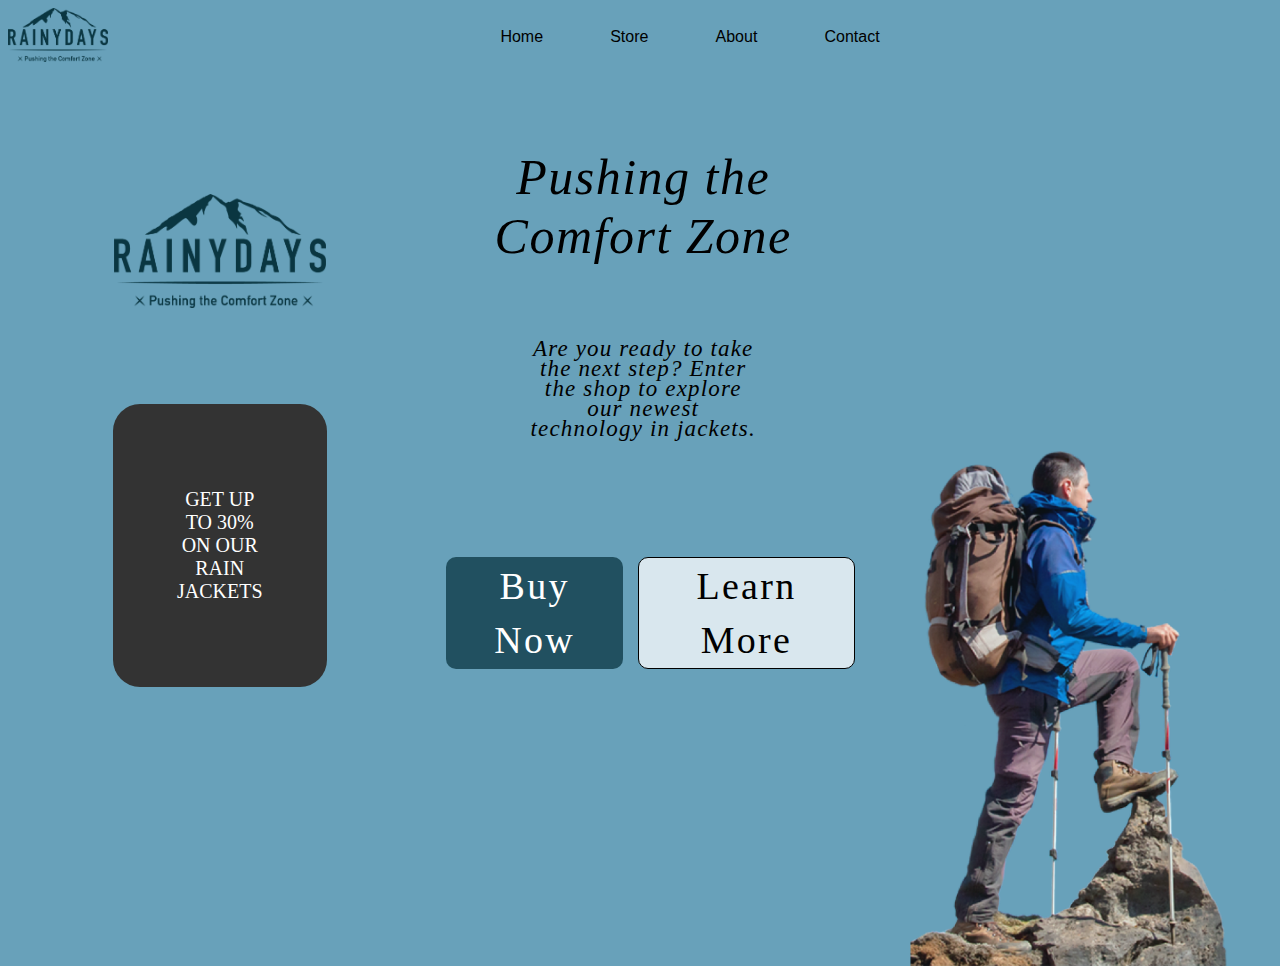
<file: index.html>
<!DOCTYPE html>
<html lang="en">
  <head>
    <meta charset="UTF-8" />
    <meta name="description" content="Home page">
    <meta name="keywords" content="Jackets, Sports, Shop">
    <meta name="author" content="AlexVedt">
    <meta http-equiv="X-UA-Compatible" content="IE=edge" />
    <meta name="viewport" content="width=device-width, initial-scale=1.0" />
    <title>Welcome to Rainy Days</title>
    <link rel="stylesheet" href="css/styles-copy.css" />
    <link rel="stylesheet" href="css/default.css" />
    <link
      rel="stylesheet"
      href="https://cdnjs.cloudflare.com/ajax/libs/font-awesome/4.7.0/css/font-awesome.min.css"
    />
  </head>
  <header>
    <div class="header-container">
      <a href="index.html"
        ><img src="Assets/RainyDays_Logo.png" alt="logo" class="logo"
      /></a>
      <section class="navbar-container">
        <ul class="navbar">
          <li><a href="index.html">Home</a></li>
          <li><a href="store.html">Store</a></li>
          <li><a href="aboutus.html">About</a></li>
          <li><a href="contact.html">Contact</a></li>
        </ul>
      </section>
      <div></div>
    </div>
  </header>
  <body>
    <div class="borderline"></div>
    <div class="body-container">
      <div class="container-left">
        <div class="logobig">
          <img src="/Assets/RainyDays_Logo.png" alt="logo" class="biglogo2" />
        </div>
        <div class="textbox">
          <p>
            GET UP <br />
            TO 30% <br />
            ON OUR <br />
            RAIN <br />
            JACKETS
          </p>
        </div>
      </div>
      <div class="container-center">
        <div class="quote">
          <p>
            Pushing the <br />
            Comfort Zone
          </p>
        </div>
        <div class="middletext">
          <p>
            Are you ready to take <br />
            the next step? Enter <br />
            the shop to explore <br />
            our newest <br />
            technology in jackets.
          </p>
        </div>
        <div class="classbuttons">
          <button class="buynowbtn"><a href="store.html">Buy Now</a></button>
          <button class="learnmorebtn">
            <a href="aboutus.html">Learn More</a>
          </button>
        </div>
      </div>
      <div class="container-right">
        <img
          src="/Assets/Hiking-Download-PNG 1.png"
          alt="hiking"
          class="hikingimg"
        />
      </div>
    </div>
  </body>
  <footer></footer>
</html>
</file>
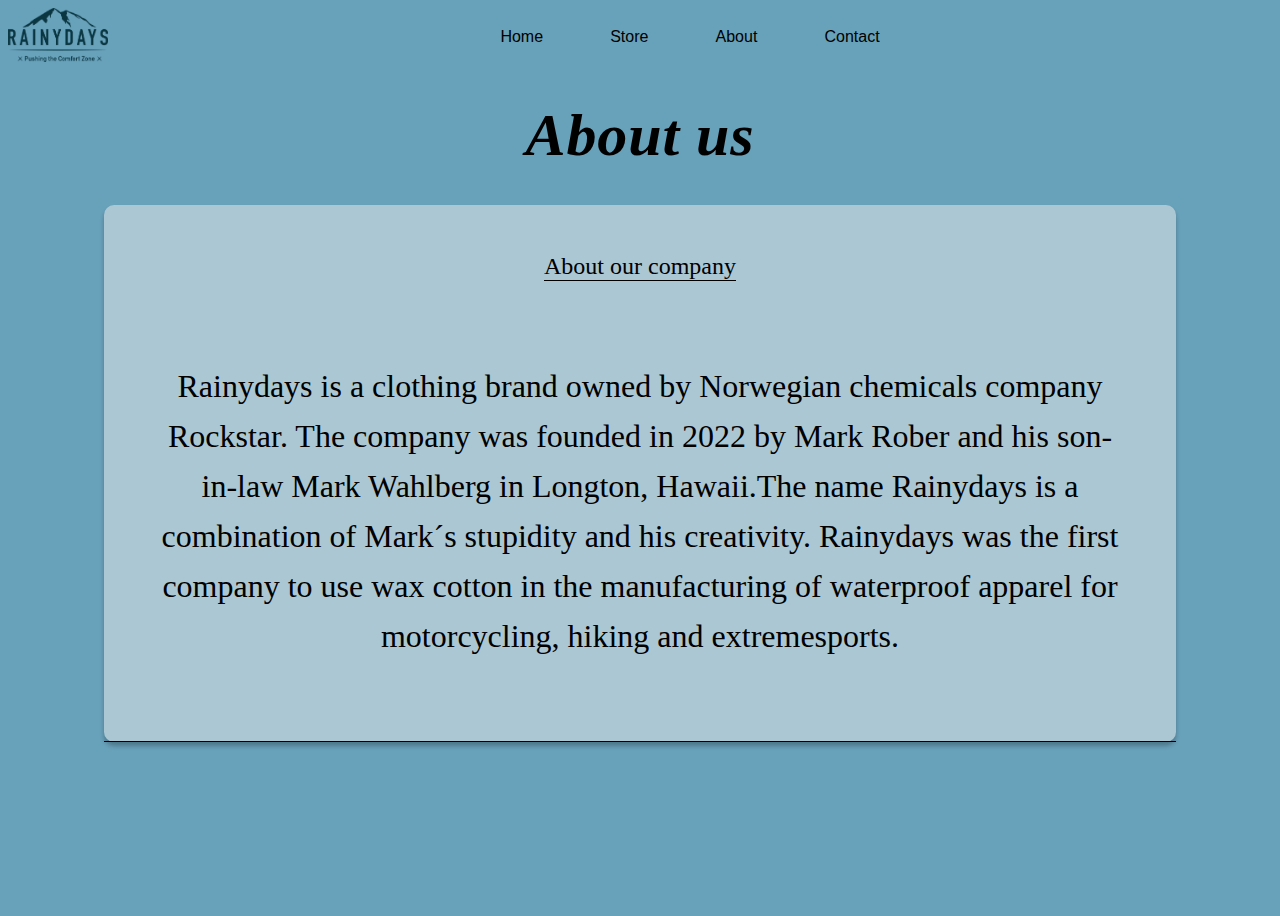
<file: aboutus.html>
<!DOCTYPE html>
<html lang="en">
  <head>
    <meta charset="UTF-8" />
    <meta name="description" content="About us page">
    <meta name="keywords" content="Jackets, Sports, Shop">
    <meta name="author" content="AlexVedt">
    <meta http-equiv="X-UA-Compatible" content="IE=edge" />
    <meta name="viewport" content="width=device-width, initial-scale=1.0" />
    <title>About Us</title>
    <link rel="stylesheet" href="css/styles-copy.css" />
    <link rel="stylesheet" href="css/default.css" />
    <link rel="stylesheet" href="css/aboutus.css" />

    <link
      rel="stylesheet"
      href="https://cdnjs.cloudflare.com/ajax/libs/font-awesome/4.7.0/css/font-awesome.min.css"
    />
    <link
      rel="stylesheet"
      href="https://cdnjs.cloudflare.com/ajax/libs/font-awesome/6.2.0/css/all.min.css"
      integrity="sha512-xh6O/CkQoPOWDdYTDqeRdPCVd1SpvCA9XXcUnZS2FmJNp1coAFzvtCN9BmamE+4aHK8yyUHUSCcJHgXloTyT2A=="
      crossorigin="anonymous"
      referrerpolicy="no-referrer"
    />
  </head>
  <header>
    <div class="header-container">
      <a href="index.html"
        ><img src="Assets/RainyDays_Logo.png" alt="logo" class="logo"
      /></a>
      <section class="navbar-container">
        <ul class="navbar">
          <li><a href="index.html">Home</a></li>
          <li><a href="store.html">Store</a></li>
          <li><a href="aboutus.html">About</a></li>
          <li><a href="contact.html">Contact</a></li>
        </ul>
      </section>
      <div></div>
    </div>
  </header>
  <body>
    <main>
      <div class="aboutusheader"><h1>About us</h1></div>
      <div class="aboutuscontainer">
        <div class="maincontainer">
          <h2 class="h2aboutus">About our company</h2>
          <div class="aboutustxt">
            <p>
              Rainydays is a clothing brand owned by Norwegian chemicals company
              Rockstar. The company was founded in 2022 by Mark Rober and his
              son-in-law Mark Wahlberg in Longton, Hawaii.The name Rainydays is
              a combination of Mark´s stupidity and his creativity. Rainydays
              was the first company to use wax cotton in the manufacturing of
              waterproof apparel for motorcycling, hiking and extremesports.
            </p>
          </div>
        </div>
      </div>
    </main>
  </body>
</html>
</file>
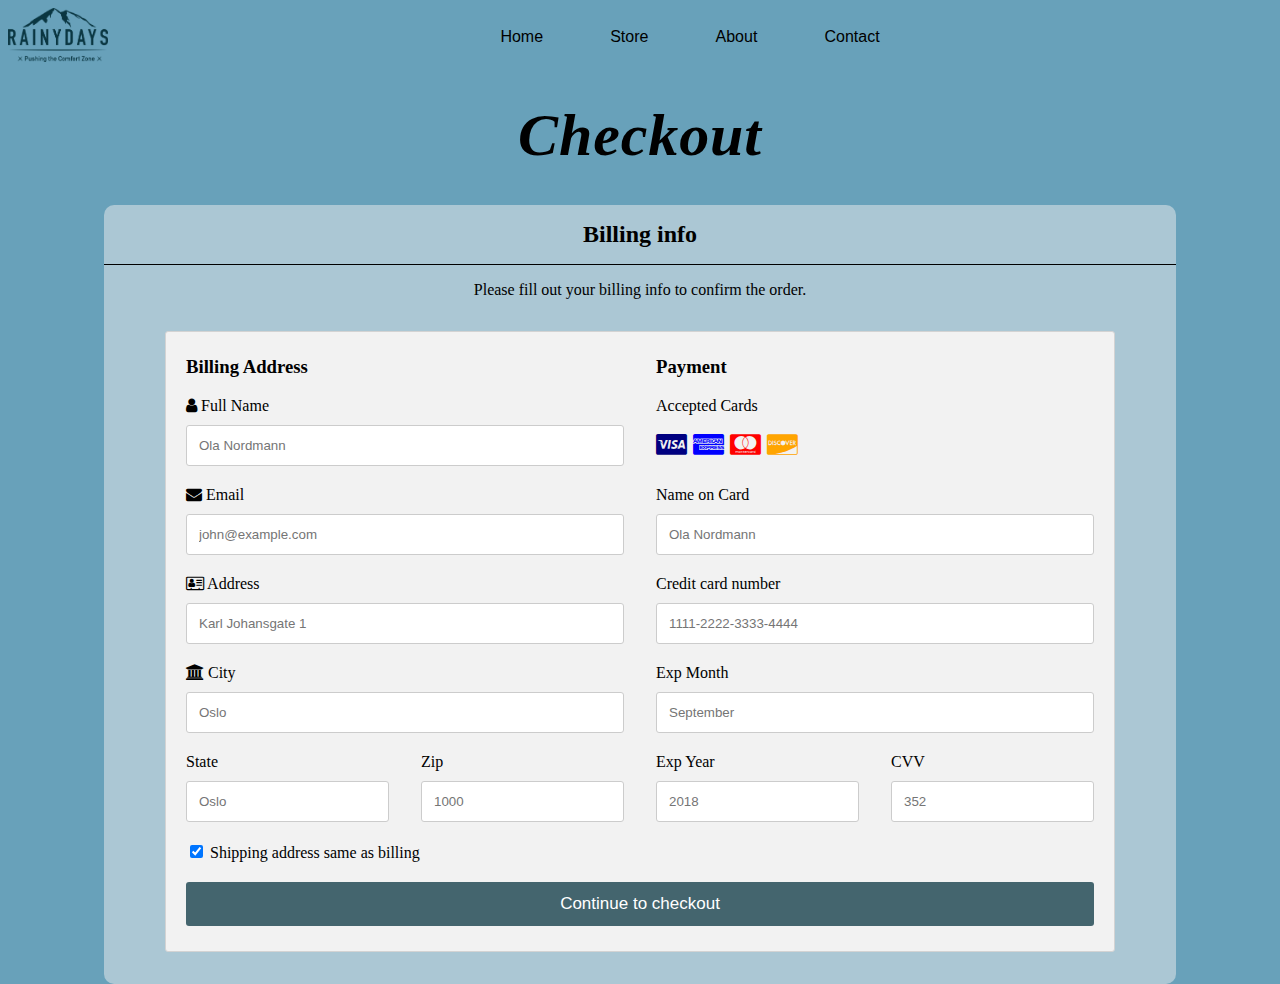
<file: checkout.html>
<!DOCTYPE html>
<html lang="en">
  <head>
    <meta charset="UTF-8" />
    <meta name="description" content="Checkout page">
    <meta name="keywords" content="Jackets, Sports, Shop">
    <meta name="author" content="AlexVedt">
    <meta http-equiv="X-UA-Compatible" content="IE=edge" />
    <meta name="viewport" content="width=device-width, initial-scale=1.0" />
    <title>Checkout</title>
    <link rel="stylesheet" href="css/styles-copy.css" />
    <link rel="stylesheet" href="css/checkout.css" />
    <link rel="stylesheet" href="css/default.css" />
    <link
      rel="stylesheet"
      href="https://cdnjs.cloudflare.com/ajax/libs/font-awesome/4.7.0/css/font-awesome.min.css"
    />
    <link
      rel="stylesheet"
      href="https://cdnjs.cloudflare.com/ajax/libs/font-awesome/6.2.0/css/all.min.css"
      integrity="sha512-xh6O/CkQoPOWDdYTDqeRdPCVd1SpvCA9XXcUnZS2FmJNp1coAFzvtCN9BmamE+4aHK8yyUHUSCcJHgXloTyT2A=="
      crossorigin="anonymous"
      referrerpolicy="no-referrer"
    />
  </head>
  <header>
    <div class="header-container">
      <a href="index.html"
        ><img src="Assets/RainyDays_Logo.png" alt="logo" class="logo"
      /></a>
      <section class="navbar-container">
        <ul class="navbar">
          <li><a href="index.html">Home</a></li>
          <li><a href="store.html">Store</a></li>
          <li><a href="aboutus.html">About</a></li>
          <li><a href="contact.html">Contact</a></li>
        </ul>
      </section>
      <div></div>
    </div>
  </header>
  <body>
    <main>
      <div class="checkoutheader"><h1>Checkout</h1></div>
      <div class="checkoutcontainer">
        <div class="maincontainer">
          <h2 class="h2checkout">Billing info</h2>
          <p>Please fill out your billing info to confirm the order.</p>
          <!-- <div>
author: w3schools
source: https://www.w3schools.com/howto/howto_css_checkout_form.asp
</div> -->
          <div class="form">
            <div class="row">
              <div class="col-75">
                <div class="container">
                  <form action="/index.html">
                    <div class="row">
                      <div class="col-50">
                        <h3>Billing Address</h3>
                        <label for="fname"
                          ><i class="fa fa-user"></i> Full Name</label
                        >
                        <input
                          type="text"
                          id="fname"
                          name="firstname"
                          placeholder="Ola Nordmann"
                        />
                        <label for="email"
                          ><i class="fa fa-envelope"></i> Email</label
                        >
                        <input
                          type="text"
                          id="email"
                          name="email"
                          placeholder="john@example.com"
                        />
                        <label for="adr"
                          ><i class="fa fa-address-card-o"></i> Address</label
                        >
                        <input
                          type="text"
                          id="adr"
                          name="address"
                          placeholder="Karl Johansgate 1"
                        />
                        <label for="city"
                          ><i class="fa fa-institution"></i> City</label
                        >
                        <input
                          type="text"
                          id="city"
                          name="city"
                          placeholder="Oslo"
                        />

                        <div class="row">
                          <div class="col-50">
                            <label for="state">State</label>
                            <input
                              type="text"
                              id="state"
                              name="state"
                              placeholder="Oslo"
                            />
                          </div>
                          <div class="col-50">
                            <label for="zip">Zip</label>
                            <input
                              type="text"
                              id="zip"
                              name="zip"
                              placeholder="1000"
                            />
                          </div>
                        </div>
                      </div>

                      <div class="col-50">
                        <h3>Payment</h3>
                        <label for="fname">Accepted Cards</label>
                        <div class="card-container">
                          <i class="fa fa-cc-visa" style="color: navy"></i>
                          <i class="fa fa-cc-amex" style="color: blue"></i>
                          <i class="fa fa-cc-mastercard" style="color: red"></i>
                          <i
                            class="fa fa-cc-discover"
                            style="color: orange"
                          ></i>
                        </div>
                        <label for="cname">Name on Card</label>
                        <input
                          type="text"
                          id="cname"
                          name="cardname"
                          placeholder="Ola Nordmann"
                        />
                        <label for="ccnum">Credit card number</label>
                        <input
                          type="text"
                          id="ccnum"
                          name="cardnumber"
                          placeholder="1111-2222-3333-4444"
                        />
                        <label for="expmonth">Exp Month</label>
                        <input
                          type="text"
                          id="expmonth"
                          name="expmonth"
                          placeholder="September"
                        />

                        <div class="row">
                          <div class="col-50">
                            <label for="expyear">Exp Year</label>
                            <input
                              type="text"
                              id="expyear"
                              name="expyear"
                              placeholder="2018"
                            />
                          </div>
                          <div class="col-50">
                            <label for="cvv">CVV</label>
                            <input
                              type="text"
                              id="cvv"
                              name="cvv"
                              placeholder="352"
                            />
                          </div>
                        </div>
                      </div>
                    </div>
                    <label>
                      <input type="checkbox" checked="checked" name="sameadr" />
                      Shipping address same as billing
                    </label>
                    <input
                      type="submit"
                      value="Continue to checkout"
                      class="btn"
                    />
                  </form>
                </div>
              </div>
            </div>
          </div>
        </div>
      </div>
    </main>
  </body>
</html>
</file>
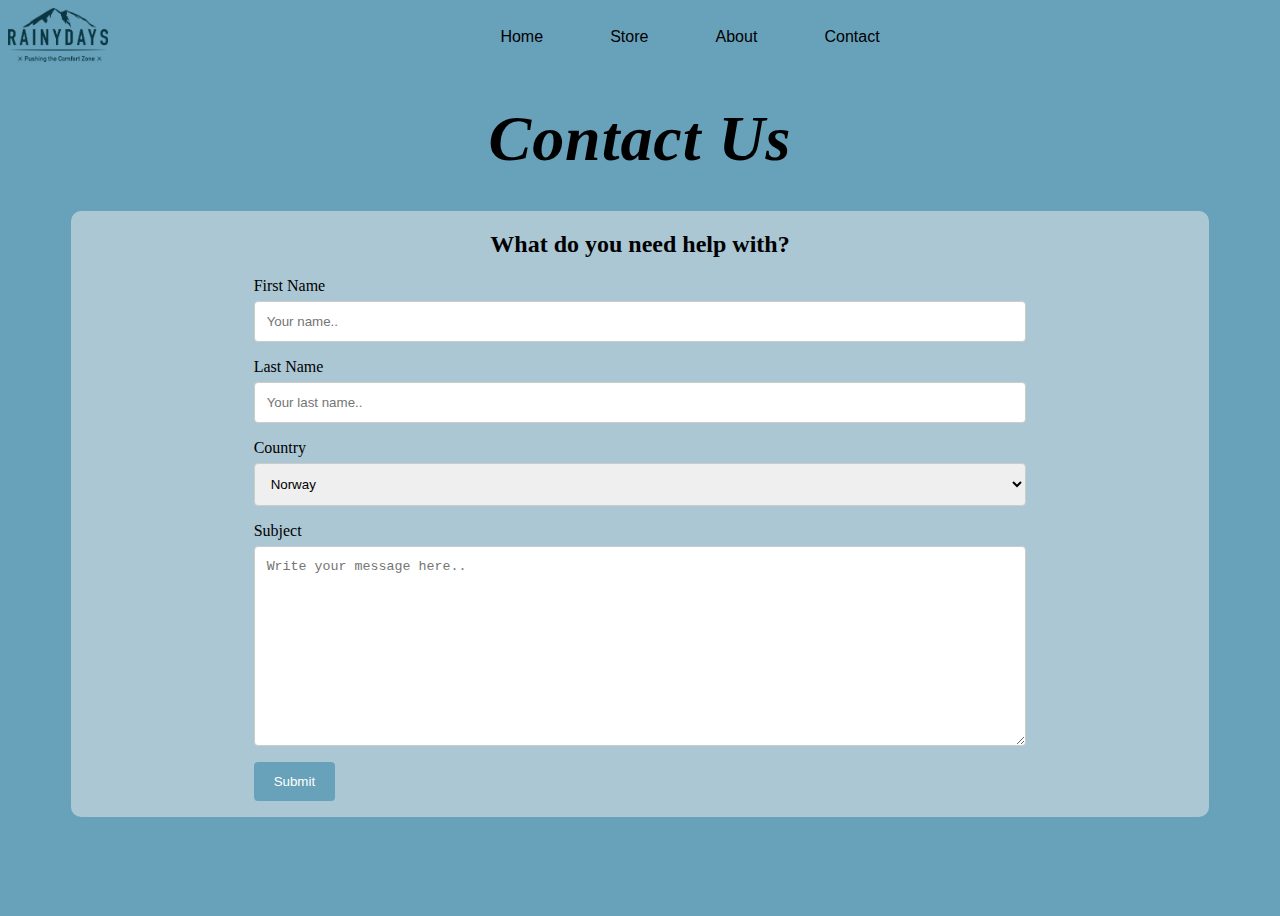
<file: contact.html>
<!DOCTYPE html>
<html lang="en">
  <head>
    <meta charset="UTF-8" />
    <meta name="description" content="Contact page">
    <meta name="keywords" content="Jackets, Sports, Shop">
    <meta name="author" content="AlexVedt">
    <meta http-equiv="X-UA-Compatible" content="IE=edge" />
    <meta name="viewport" content="width=device-width, initial-scale=1.0" />
    <title>Contact Us</title>
    <link rel="stylesheet" href="css/styles-copy.css" />
    <link rel="stylesheet" href="css/default.css" />
    <link rel="stylesheet" href="css/contact.css" />

    <link
      rel="stylesheet"
      href="https://cdnjs.cloudflare.com/ajax/libs/font-awesome/4.7.0/css/font-awesome.min.css"
    />
    <link
      rel="stylesheet"
      href="https://cdnjs.cloudflare.com/ajax/libs/font-awesome/6.2.0/css/all.min.css"
      integrity="sha512-xh6O/CkQoPOWDdYTDqeRdPCVd1SpvCA9XXcUnZS2FmJNp1coAFzvtCN9BmamE+4aHK8yyUHUSCcJHgXloTyT2A=="
      crossorigin="anonymous"
      referrerpolicy="no-referrer"
    />
  </head>
  <header>
    <div class="header-container">
      <a href="index.html"
        ><img src="Assets/RainyDays_Logo.png" alt="logo" class="logo"
      /></a>
      <section class="navbar-container">
        <ul class="navbar">
          <li><a href="index.html">Home</a></li>
          <li><a href="store.html">Store</a></li>
          <li><a href="aboutus.html">About</a></li>
          <li><a href="contact.html">Contact</a></li>
        </ul>
      </section>
      <div></div>
    </div>
  </header>
  <body>
    <main>
      <div class="contactheader"><h1>Contact Us</h1></div>
      <div class="contactcontainer">
        <div class="maincontainer">
          <h2 class="h2contactus">What do you need help with?</h2>
          <div class="container">
            <form action="index.html">
              <label for="fname">First Name</label>
              <input
                type="text"
                id="fname"
                name="firstname"
                placeholder="Your name.."
              />

              <label for="lname">Last Name</label>
              <input
                type="text"
                id="lname"
                name="lastname"
                placeholder="Your last name.."
              />

              <label for="country">Country</label>
              <select id="country" name="country">
                <option value="Norway">Norway</option>
                <option value="Sweden">Sweden</option>
                <option value="Denmark">Denmark</option>
              </select>

              <label for="subject">Subject</label>
              <textarea
                id="subject"
                name="subject"
                placeholder="Write your message here.."
                class="msgbox"
              ></textarea>

              <input type="submit" value="Submit" />
            </form>
          </div>
        </div>
      </div>
    </main>
  </body>
</html>
</file>
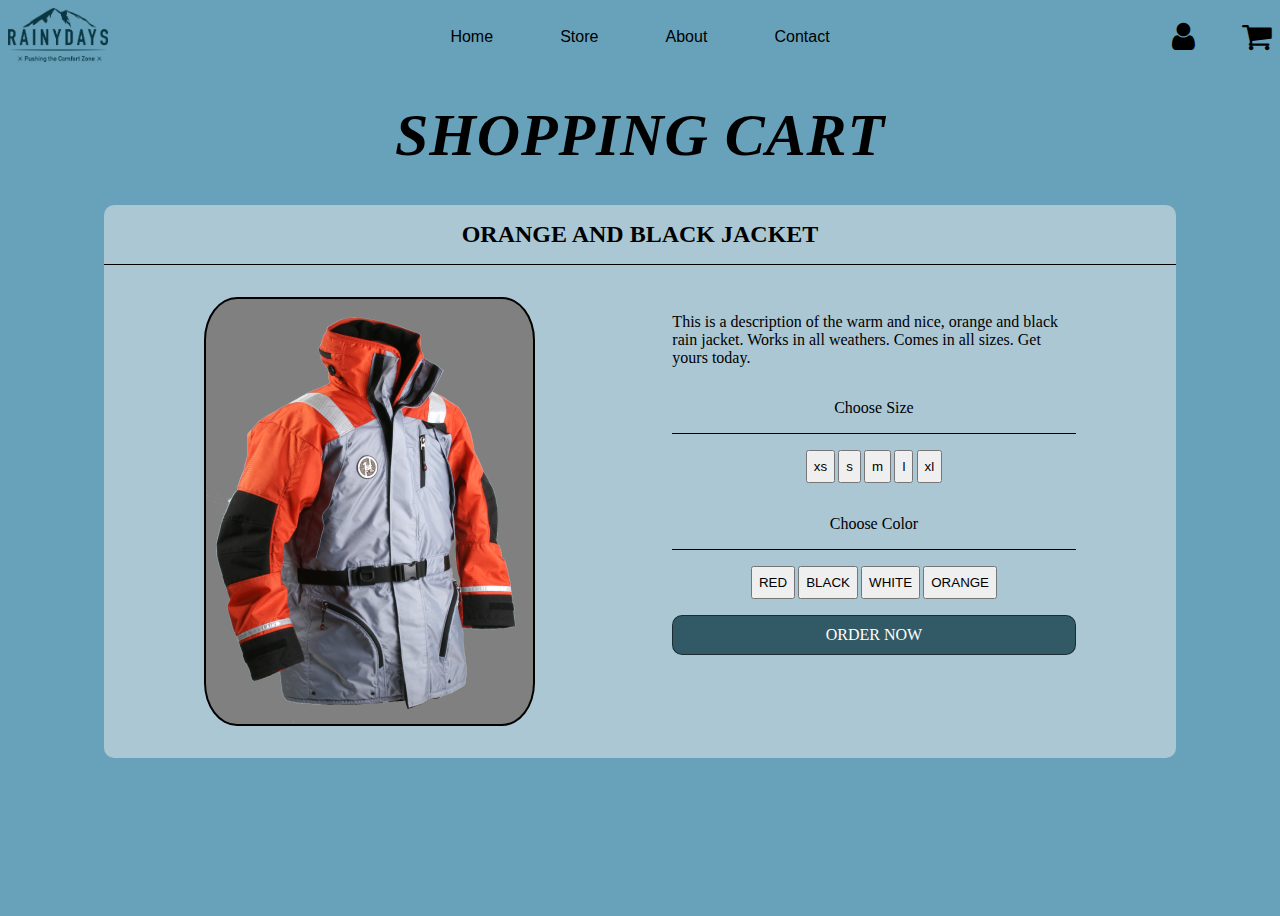
<file: jacket.html>
<!DOCTYPE html>
<html lang="en">
  <head>
    <meta charset="UTF-8" />
    <meta name="description" content="View jacket page">
    <meta name="keywords" content="Jackets, Sports, Shop">
    <meta name="author" content="AlexVedt">
    <meta http-equiv="X-UA-Compatible" content="IE=edge" />
    <meta name="viewport" content="width=device-width, initial-scale=1.0" />
    <title>Jacket</title>
    <link rel="stylesheet" href="css/styles-copy.css" />
    <link rel="stylesheet" href="css/jacket.css" />
    <link rel="stylesheet" href="css/default.css" />
    <link
      rel="stylesheet"
      href="https://cdnjs.cloudflare.com/ajax/libs/font-awesome/4.7.0/css/font-awesome.min.css"
    />
    <link
      rel="stylesheet"
      href="https://cdnjs.cloudflare.com/ajax/libs/font-awesome/6.2.0/css/all.min.css"
      integrity="sha512-xh6O/CkQoPOWDdYTDqeRdPCVd1SpvCA9XXcUnZS2FmJNp1coAFzvtCN9BmamE+4aHK8yyUHUSCcJHgXloTyT2A=="
      crossorigin="anonymous"
      referrerpolicy="no-referrer"
    />
  </head>
  <header>
    <div class="header-container">
      <a href="index.html"
        ><img src="Assets/RainyDays_Logo.png" alt="logo" class="logo"
      /></a>
      <section class="navbar-container">
        <ul class="navbar">
          <li><a href="index.html">Home</a></li>
          <li><a href="store.html">Store</a></li>
          <li><a href="aboutus.html">About</a></li>
          <li><a href="contact.html">Contact</a></li>
        </ul>
      </section>
      <div class="icon-container">
        <div class="fa fa-user fa-2x"></div>
        <div class="fa fa-shopping-cart fa-2x"></div>
      </div>
    </div>
  </header>
  <body>
    <main>
      <div class="storeheader"><h1>SHOPPING CART</h1></div>
      <div class="buynowcontainer">
        <div class="maincontainer">
          <h2 class="h2store">ORANGE AND BLACK JACKET</h2>
          <div class="item1">
            <img src="Assets/buyjacket.png" alt="JACKET" class="jacket" />
            <div class="productinfo">
              <p>
                This is a description of the warm and nice, orange and black rain jacket. Works in all weathers. Comes in all sizes. Get yours today.
              </p>
              <p class="textsize">Choose Size</p>
              <div class="size">
                <button>xs</button><button>s</button><button>m</button
                ><button>l</button><button>xl</button>
              </div>
              <p class="textsize">Choose Color</p>
              <div class="size">
                <button>RED</button><button>BLACK</button><button>WHITE</button
                ><button>ORANGE</button>
              </div>

              <a href="checkout.html" class="bnbtn">ORDER NOW</a>
            </div>
          </div>
        </div>
      </div>
    </main>
  </body>
</html>
</file>
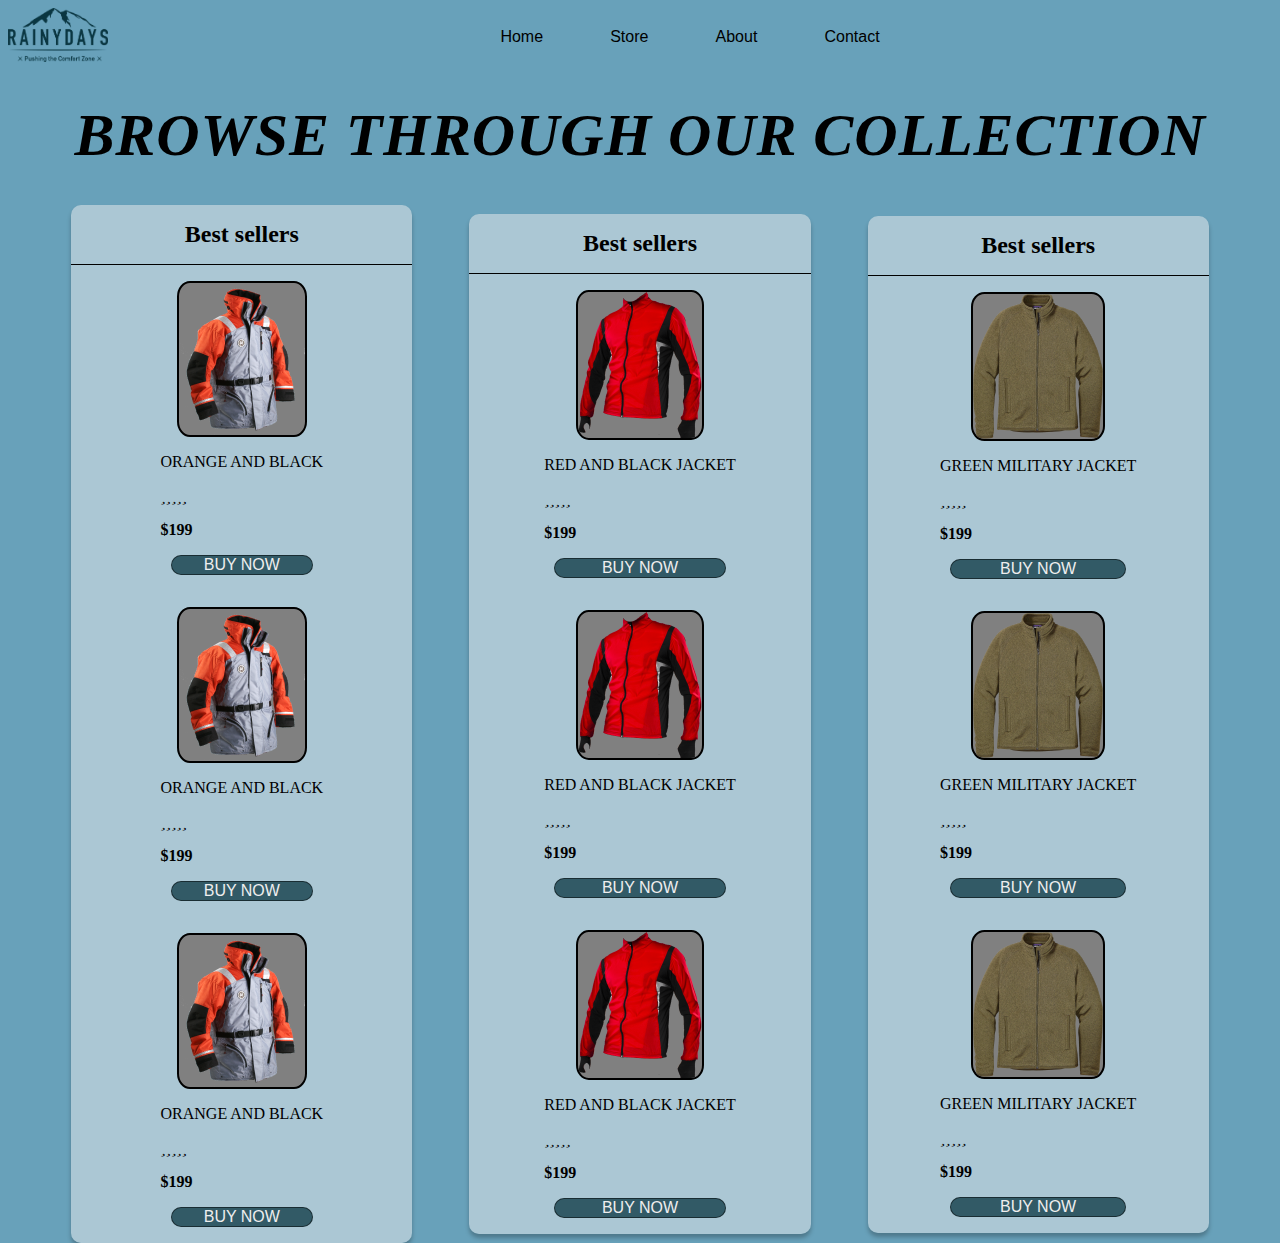
<file: store.html>
<!DOCTYPE html>
<html lang="en">
  <head>
    <meta charset="UTF-8" />
    <meta name="description" content="Store page">
    <meta name="keywords" content="Jackets, Sports, Shop">
    <meta name="author" content="AlexVedt">
    <meta http-equiv="X-UA-Compatible" content="IE=edge" />
    <meta name="viewport" content="width=device-width, initial-scale=1.0" />
    <title>Store</title>
    <link rel="stylesheet" href="css/styles-copy.css" />
    <link rel="stylesheet" href="css/store.css" />
    <link rel="stylesheet" href="css/default.css" />
    <link
      rel="stylesheet"
      href="https://cdnjs.cloudflare.com/ajax/libs/font-awesome/4.7.0/css/font-awesome.min.css"
    />
    <link
      rel="stylesheet"
      href="https://cdnjs.cloudflare.com/ajax/libs/font-awesome/6.2.0/css/all.min.css"
      integrity="sha512-xh6O/CkQoPOWDdYTDqeRdPCVd1SpvCA9XXcUnZS2FmJNp1coAFzvtCN9BmamE+4aHK8yyUHUSCcJHgXloTyT2A=="
      crossorigin="anonymous"
      referrerpolicy="no-referrer"
    />
  </head>
  <body>
    <header>
      <div class="header-container">
        <a href="index.html"
          ><img src="Assets/RainyDays_Logo.png" alt="logo" class="logo"
        /></a>
        <section class="navbar-container">
          <ul class="navbar">
            <li><a href="index.html">Home</a></li>
            <li><a href="store.html">Store</a></li>
            <li><a href="aboutus.html">About</a></li>
            <li><a href="contact.html">Contact</a></li>
          </ul>
        </section>
        <div></div>
      </div>
    </header>
    <main>
      <div class="storeheader"><h1>BROWSE THROUGH OUR COLLECTION</h1></div>
      <div class="storecontainer">
        <div class="leftstore">
          <h2 class="h2store">Best sellers</h2>
          <div class="item1">
            <img src="Assets/rainjacket.png" alt="JACKET" class="jacket" />
            <div class="productinfo">
              <p>ORANGE AND BLACK</p>
              <div class="stars">
                <i class="fa-solid fa-star"></i><i class="fa-solid fa-star"></i
                ><i class="fa-solid fa-star"></i><i class="fa-solid fa-star"></i
                ><i class="fa-solid fa-star"></i>
              </div>
              <p class="price">$199</p>
              <a href="jacket.html" class="bnbtn">BUY NOW</a>
            </div>
          </div>
          <div class="item1">
            <img src="Assets/rainjacket.png" alt="JACKET" class="jacket" />
            <div class="productinfo">
              <p>ORANGE AND BLACK</p>
              <div class="stars">
                <i class="fa-solid fa-star"></i><i class="fa-solid fa-star"></i
                ><i class="fa-solid fa-star"></i><i class="fa-solid fa-star"></i
                ><i class="fa-solid fa-star"></i>
              </div>
              <p class="price">$199</p>
              <a href="jacket.html" class="bnbtn">BUY NOW</a>
            </div>
          </div>
          <div class="item1">
            <img src="Assets/rainjacket.png" alt="JACKET" class="jacket" />
            <div class="productinfo">
              <p>ORANGE AND BLACK</p>
              <div class="stars">
                <i class="fa-solid fa-star"></i><i class="fa-solid fa-star"></i
                ><i class="fa-solid fa-star"></i><i class="fa-solid fa-star"></i
                ><i class="fa-solid fa-star"></i>
              </div>
              <p class="price">$199</p>
              <a href="jacket.html" class="bnbtn">BUY NOW</a>
            </div>
          </div>
        </div>
        <div class="leftstore">
          <h2 class="h2store">Best sellers</h2>
          <div class="item1">
            <img src="Assets/jacket4.png" alt="JACKET" class="jacket" />
            <div class="productinfo">
              <p>RED AND BLACK JACKET</p>
              <div class="stars">
                <i class="fa-solid fa-star"></i><i class="fa-solid fa-star"></i
                ><i class="fa-solid fa-star"></i><i class="fa-solid fa-star"></i
                ><i class="fa-solid fa-star"></i>
              </div>
              <p class="price">$199</p>
              <a href="jacket.html" class="bnbtn">BUY NOW</a>
            </div>
          </div>
          <div class="item1">
            <img src="Assets/jacket4.png" alt="JACKET" class="jacket" />
            <div class="productinfo">
              <p>RED AND BLACK JACKET</p>
              <div class="stars">
                <i class="fa-solid fa-star"></i><i class="fa-solid fa-star"></i
                ><i class="fa-solid fa-star"></i><i class="fa-solid fa-star"></i
                ><i class="fa-solid fa-star"></i>
              </div>
              <p class="price">$199</p>
              <a href="jacket.html" class="bnbtn">BUY NOW</a>
            </div>
          </div>
          <div class="item1">
            <img src="Assets/jacket4.png" alt="JACKET" class="jacket" />
            <div class="productinfo">
              <p>RED AND BLACK JACKET</p>
              <div class="stars">
                <i class="fa-solid fa-star"></i><i class="fa-solid fa-star"></i
                ><i class="fa-solid fa-star"></i><i class="fa-solid fa-star"></i
                ><i class="fa-solid fa-star"></i>
              </div>
              <p class="price">$199</p>
              <a href="jacket.html" class="bnbtn">BUY NOW</a>
            </div>
          </div>
        </div>
        <div class="leftstore">
          <h2 class="h2store">Best sellers</h2>
          <div class="item1">
            <img src="Assets/jacket7.png" alt="JACKET" class="jacket" />
            <div class="productinfo">
              <p>GREEN MILITARY JACKET</p>
              <div class="stars">
                <i class="fa-solid fa-star"></i><i class="fa-solid fa-star"></i
                ><i class="fa-solid fa-star"></i><i class="fa-solid fa-star"></i
                ><i class="fa-solid fa-star"></i>
              </div>
              <p class="price">$199</p>
              <a href="jacket.html" class="bnbtn">BUY NOW</a>
            </div>
          </div>
          <div class="item1">
            <img src="Assets/jacket7.png" alt="JACKET" class="jacket" />
            <div class="productinfo">
              <p>GREEN MILITARY JACKET</p>
              <div class="stars">
                <i class="fa-solid fa-star"></i><i class="fa-solid fa-star"></i
                ><i class="fa-solid fa-star"></i><i class="fa-solid fa-star"></i
                ><i class="fa-solid fa-star"></i>
              </div>
              <p class="price">$199</p>
              <a href="jacket.html" class="bnbtn">BUY NOW</a>
            </div>
          </div>
          <div class="item1">
            <img src="Assets/jacket7.png" alt="JACKET" class="jacket" />
            <div class="productinfo">
              <p>GREEN MILITARY JACKET</p>
              <div class="stars">
                <i class="fa-solid fa-star"></i><i class="fa-solid fa-star"></i
                ><i class="fa-solid fa-star"></i><i class="fa-solid fa-star"></i
                ><i class="fa-solid fa-star"></i>
              </div>
              <p class="price">$199</p>
              <a href="jacket.html" class="bnbtn">BUY NOW</a>
            </div>
          </div>
        </div>
      </div>
    </main>
  </body>
</html>
</file>
<file: css/styles-copy.css>
body{
    /* background-image: url(../Assets/daniel-leone-background.png); */
    background-size: contain;
    background-size: cover;
    background-position: center;
    background-repeat: no-repeat;
    height: 100vh;

}

  .body-container{
    display: flex;
    padding-top: 2rem;
    width: 100%;
    min-height: 100%;
    flex: 1;
    flex-direction: column;
    }

.container-left{
  display: flex;
  flex: 1;
  flex-direction: column;
  width: 100%;
  margin: 0 auto;
  text-align: center;
  padding-top: 2rem;
}
.container-center{
  display: flex;
  flex: 1;
  flex-direction: column;
  width: 100%;
  
}
.container-right{
  display: flex;
  align-items: baseline;
  width: 100%;
  position: relative;
}
.maintext{
  font-size: x-large;
  display: flex;
  flex-direction: column;
  font-style: normal;
}

.quote{
display: flex;
flex-direction: row;
justify-content: center;
font-style: italic;
font-weight: 100;
font-size: 50px;
line-height: 59px;
text-align: center;
letter-spacing: 0.03em;

}

.classbuttons{
  display: flex;
  flex-direction: row;
  justify-content: center;
  align-items: center;
  padding-top: 5rem;

}

.buynowbtn{
font-family: 'Roboto';
font-style: normal;
font-weight: 500;
font-size: 38px;
line-height: 54px;
text-align: center;
letter-spacing: 0.06em;
color:white ;
background: rgba(10, 54, 65, 0.75);
border: 1px solid rgba(0, 0, 0, 0);
border-radius: 10px;
margin: 15px;
}
.buynowbtn:hover{
  background: #D9D9D9;
  color: black;
  box-shadow: 0px 2px 4px rgba(0, 0, 0, 0.25);

}

.learnmorebtn{
  font-family: 'Roboto';
font-style: normal;
font-weight: 500;
font-size: 38px;
line-height: 54px;
text-align: center;
letter-spacing: 0.06em;
color: black;
background: rgba(255, 255, 255, 0.75);
border: 1px solid #000000;
border-radius: 10px;
}

.learnmorebtn:hover{
  background: rgba(10, 54, 65, 0.75);
box-shadow: 0px 2px 4px rgba(0, 0, 0, 0.25);
color: white;
}


.middletext{
font-family: 'Roboto';
font-style: italic;
font-weight: 100;
font-size: 23px;
line-height: 20px;
text-align: center;
letter-spacing: 0.05em;
}


.textbox {
  background-color: #333;
  color: white;
  border-radius: 27px;
  margin: 0 auto;
  padding: 4rem;
  font-size: 20px;
  margin-top: 2rem;
}


.hikingimg {
  display: none;
  position: absolute;
  width: 100%;
  opacity: 90%;
  bottom: 0;
}

.biglogo {
display: flex;
align-items: center;
justify-items: center;
}

.biglogo2 {
  display: flex;
  align-items: center;
  justify-items: center;
 width: 50%;
 margin: 4rem auto;
  
}

.buynowbtn a{
  text-decoration: none;
  color: white;
}
.learnmorebtn a {
  text-decoration: none;
  color: black;
}
@media (min-width: 767px) {
  .hikingimg {
    display: flex;

}
.body-container{
  flex-direction: row;
}
.container-left,
.container-center,
.container-right{
width: 33%;

}
}
</file>
<file: css/default.css>
:root {
    --bright-blue: rgba(104, 161, 186, 1);
    --text-main: #0b313b;
  }
  @import url("https://fonts.googleapis.com/css2?family=Roboto:ital,wght@0,100;0,300;0,400;0,500;0,700;0,900;1,100;1,300;1,400;1,500;1,700;1,900&display=swap");
  
  html {
    box-sizing: border-box;
  }
  
  body {
    background-color: var(--bright-blue);
    display: flex;
    flex-direction: column;
    
  }

  *,
*::before,
*::after {
 box-sizing: inherit;
}
  
  header {
    font-family: "roboto", sans-serif;
  }
  
  .header-container {
    display: flex;
    flex-direction: row;
    justify-content: space-between;
    max-width: 100%;
    margin: 0 auto;
    align-items: center;
    flex: 1;
  }
  
  .navbar {
    display: flex;
    flex-direction: row;
    justify-content: space-between;
    list-style-type: none;
    padding: 0;
  }
  
  .navbar-container {
    width: 30%;
  }
  
  .navbar li a {
    text-decoration: none;
    color: black;
  }
  
  a:hover {
    color: black;
    font-weight: bold;
}
  
  .logo {
    max-height: 100px;
    max-width: 100px;
  }
  
  .icon-container {
    display: flex;
    flex-direction: row;
    justify-content: space-between;
    width: 100px;
  }
  
  .borderline {
    display: flex;
    width: 40%;
    height: 1px;
    background-color: black;
    margin: 0 auto;
  }



/*   This is a background I used for the sites, after many tries and checks i chose not to have it active, but if you want to see how it looks active you can see.
  body{
    background-image: url(../Assets/daniel-leone-background.png); */
/*     background-size: contain;
 */    /* background-size: cover;
    background-position: center;
    background-repeat: no-repeat;
    height: 100vh;
  }

  @media (min-width: 767px) {
    body{
        background-image: url(../Assets/daniel-leone-background.png);
        background-size: contain;
        background-size: cover;
        background-position: center;
        background-repeat: no-repeat;
        height: 100vh;
      }
      
    } */
</file>
<file: css/aboutus.css>
.aboutuscontainer {
    display: flex;
    flex-direction: columns;
    justify-content: center;
    width: 90%;
    margin: 0 auto;

}
.aboutusheader{
    font-family: 'Roboto' sans-serif;
    font-style: italic;
    font-weight: 100;
    font-size: 30px;
    line-height: 59px;
    text-align: center;
    letter-spacing: 0.03em;
    align-items: center;    
}
    .aboutustxt  {
        display: flex;
        justify-content: center;
        border-bottom: 1px solid black;
        padding-bottom: 1rem;
    }
.maincontainer{
    display: flex;
    flex-direction: column;
    flex-wrap: wrap;
    width: 30%;
    border: 1px;
    box-shadow: 0px 4px 4px rgba(0, 0, 0, 0.25);
    background-color: #eeeeee80;
    width: 1072px;
    border-radius: 10px;
}
.h2aboutus{
    padding-top: 3rem;
    font-weight: lighter;
    display: flex;
    text-decoration: none;
    justify-content: center;
    text-align: center;
    margin: 0 auto;
    border-bottom: 1px solid black;
}
.aboutustxt  {
    display: flex;
    justify-content: center;
    border-bottom: 1px solid black;
    padding-bottom: 1rem;
}

.aboutustxt{
    display: flex;
    font-size: 1rem;
    line-height: 25px;
    text-align: left;
    padding: 3rem;
}

    @media (min-width: 767px) {
    .aboutustxt{
    font-size: 2rem;
    line-height: 50px;
    text-align: center;
    padding: 3rem;
    }
}
</file>
<file: css/checkout.css>
.checkoutcontainer {
    display: flex;
    flex-direction: columns;
    justify-content: center;
    width: 90%;
    margin: 0 auto;

}
.checkoutheader{
    font-family: 'Roboto';
    font-style: italic;
    font-weight: 100;
    font-size: 30px;
    line-height: 59px;
    text-align: center;
    letter-spacing: 0.03em;
    }

.maincontainer{
    display: flex;
    flex-direction: column;
    width: 30%;
    background-color: #eeeeee80;
    width: 1072px;
    border-radius: 10px;
}
.billinginfo{
    display: flex;
    flex-direction: column;
    margin: 0 auto;
    max-width: 40%;
}

.maincontainer p {
    display: flex;
    text-decoration: none;
    justify-content: center;
    text-align: center;
    margin: 0 auto;
    padding-top: 1rem;
}
.h2checkout{
    display: flex;
    justify-content: center;
    margin: 0 auto;
    border-bottom: 1px solid black;
    width: 100%;
    padding-top: 1rem;
    padding-bottom: 1rem;
}

/* author: w3schools
source: https:ww.w3schools.com/howto/howto_css_checkout_form.a */
.form {
    display: flex;
    flex-direction: row;
    padding: 2rem;
    justify-content: center;
}

.row {
    display: flex;
    flex-wrap: wrap;
    margin: 0 -16px;
  }
  
  .col-25 {
    flex: 25%;
  }
  
  .col-50 {
    flex: 50%;
  }
  
  .col-75 {
    flex: 75%;
  }
  
  .col-25,
  .col-50,
  .col-75 {
    padding: 0 16px;
  }
  
  .container {
    background-color: #f2f2f2;
    padding: 5px 20px 15px 20px;
    border: 1px solid lightgrey;
    border-radius: 3px;
  }
  
  input[type=text] {
    width: 100%;
    margin-bottom: 20px;
    padding: 12px;
    border: 1px solid #ccc;
    border-radius: 3px;
  }
  
  label {
    margin-bottom: 10px;
    display: block;
  }
  
  .card-container {
    margin-bottom: 20px;
    padding: 7px 0;
    font-size: 24px;
  }
  
  .btn {
    background: rgba(10, 54, 65, 0.75);
    color: white;
    padding: 12px;
    margin: 10px 0;
    border: none;
    width: 100%;
    border-radius: 3px;
    cursor: pointer;
    font-size: 17px;
  }
  
  .btn:hover {
    background-color: #45a049;
  }
  
  span.price {
    float: right;
    color: grey;
  }
  
  @media (max-width: 800px) {
    .row {
      flex-direction: column-reverse;
    }
    .col-25 {
      margin-bottom: 20px;
    }
  }
</file>
<file: css/contact.css>
.aboutuscontainer {
    display: flex;
    flex-direction: columns;
    justify-content: center;
    width: 90%;
    margin: 0 auto;

}
    .aboutustxt  {
        display: flex;
        justify-content: center;
        border-bottom: 1px solid black;
        padding-bottom: 1rem;
    }
.maincontainer{
    display: flex;
    flex-direction: column;
    flex-wrap: wrap;
    height: fit-content;
    background-color: #eeeeee80;
    border-radius: 10px;
    align-items: center;
    margin: 0 auto;
    padding-bottom: 1rem;
}

.contactheader{
        font-family: 'Roboto' sans-serif;
        font-style: italic;
        font-weight: 100;
        font-size: 2rem;
        line-height: 59px;
        text-align: center;
        letter-spacing: 0.03em;
        align-items: center;    
    }

    .msgbox{
        display: flex;
        height: 200px;
    }

    /* author: w3schools
source: https://www.w3schools.com/howto/howto_css_contact_form.asp */
input[type=text], select, textarea {
    width: 100%;
    padding: 12px;
    border: 1px solid #ccc; 
    border-radius: 4px; 
    box-sizing: border-box; 
    margin-top: 6px;
    margin-bottom: 1rem;
    resize: vertical;
  }
  
  input[type=submit] {
    background-color: var(--bright-blue);
    color: white;
    padding: 12px 20px;
    border: none;
    border-radius: 4px;
    cursor: pointer;
  }
  
  input[type=submit]:hover {
    background-color: #45a049;
  }
  
  @media (min-width: 767px) {
    .maincontainer{
        width: 60%;
    }
}
@media (min-width: 380px) {
    .maincontainer{
        width: 90%;
    }
}







    @media (min-width: 767px) {
    .aboutustxt{
    font-size: 2rem;
    line-height: 50px;
    text-align: center;
    padding: 3rem;
    }
}
</file>
<file: css/jacket.css>
.buynowcontainer {
    display: flex;
    flex-direction: columns;
    justify-content: center;
    width: 90%;
    margin: 0 auto;
}
.maincontainer{
    display: flex;
    flex-direction: column;
    width: 30%;
    background-color: #eeeeee80;
    width: 1072px;
    border-radius: 10px;

    
}

.item1 {
    display: flex;
    flex-direction: row;
    padding: 2rem;
    flex-wrap: wrap;
}

.h2store{
    display: flex;
    text-align: center;
    justify-content: center;
    margin: 0 auto;
    border-bottom: 1px solid black;
    width: 100%;
    padding-top: 1rem;
    padding-bottom: 1rem;
}

.productinfo{
    display: flex;
    flex-direction: column;
    margin: 0 auto;
    max-width: 40%;
}

.productinfo p {
    display: flex;
    text-decoration: none;
}

.jacket {
    border: 2px;
    background-color: gray;
    size: 100%;
    border-radius: 10%;
    border-style: double;
    margin: 0 auto;
    flex-wrap: wrap;
}
.storeheader{
    font-family: 'Roboto';
    font-style: italic;
    font-weight: 100;
    font-size: 30px;
    line-height: 59px;
    text-align: center;
    letter-spacing: 0.03em;
    }
    .textsize  {
        display: flex;
        justify-content: center;
        border-bottom: 1px solid black;
        padding-bottom: 1rem;
    }
.size{
    display: flex;
    flex-direction: row;
    justify-content: center;
    min-height: 49px;
    gap: 0.2rem;
    padding-bottom: 1rem;
}

.bnbtn{
text-align: center;
padding: 10px;
gap: 10px;
text-decoration: none;
color: white;
background: rgba(10, 54, 65, 0.75);
border: 1px solid rgba(0, 0, 0, 0.5);
border-radius: 10px;
}
</file>
<file: css/store.css>
.storecontainer {
    display: flex;
    flex-direction: column;
    justify-content: center;
    align-items: center;
    width: 100%;
    margin: 0 auto;
    /* flex-wrap: wrap; */
}
.leftstore{
    display: flex;
    flex-direction: column;
    width: 90%;
    height: fit-content;
    border: 1px;
    box-shadow: 0px 4px 4px rgba(0, 0, 0, 0.25);
    background-color: #eeeeee80;
    flex-wrap: wrap;
    margin-top: 3rem;
    border-radius: 10px;
    
}

.item1 {
    display: flex;
    flex-direction: row;
    padding: 1rem 2rem;
    flex-wrap: wrap;
    width: 100%;
}

.h2store{
    display: flex;
    text-align: center;
    justify-content: center;
    margin: 0 auto;
    border-bottom: 1px solid black;
    width: 100%;
    padding-top: 1rem;
    padding-bottom: 1rem;
}

.productinfo{
    display: flex;
    flex-direction: column;
    margin: 0 auto;
}

.productinfo p {
    display: flex;
    text-decoration: none;
}

.jacket {
    border: 2px;
    background-color: gray;
    size: 100%;
    border-radius: 10%;
    border-style: double;
    margin: 0 auto;
}
.price {
    font-weight: bold;
}
.bnbtn {
    font-family: Roboto, sans-serif;
    display: flex;
    background: rgba(10, 54, 65, 0.75);
    border: 1px solid rgba(0, 0, 0, 0.5);
    border-radius: 0px;
    text-align: center;
    justify-content: center;
    border: 10px 10px 10px 10px;    
    margin: 0 10px;
    text-decoration: none;
    color: #eeeeee;
    border-radius: 10px;
}

.bnbtn:hover{
    background-color: #45a049;}

.storeheader{
font-family: 'Roboto';
font-style: italic;
font-weight: 100;
font-size: 20px;
line-height: 59px;
text-align: center;
letter-spacing: 0.03em;
}

@media (min-width: 767px) {
.storecontainer{
    flex-direction: row;
    justify-content: space-between;
    width: 90%;
}
.leftstore{
    width: 30%;
    margin-top: unset;
}
.storeheader{
    font-size: 30px;

}
}
</file>
